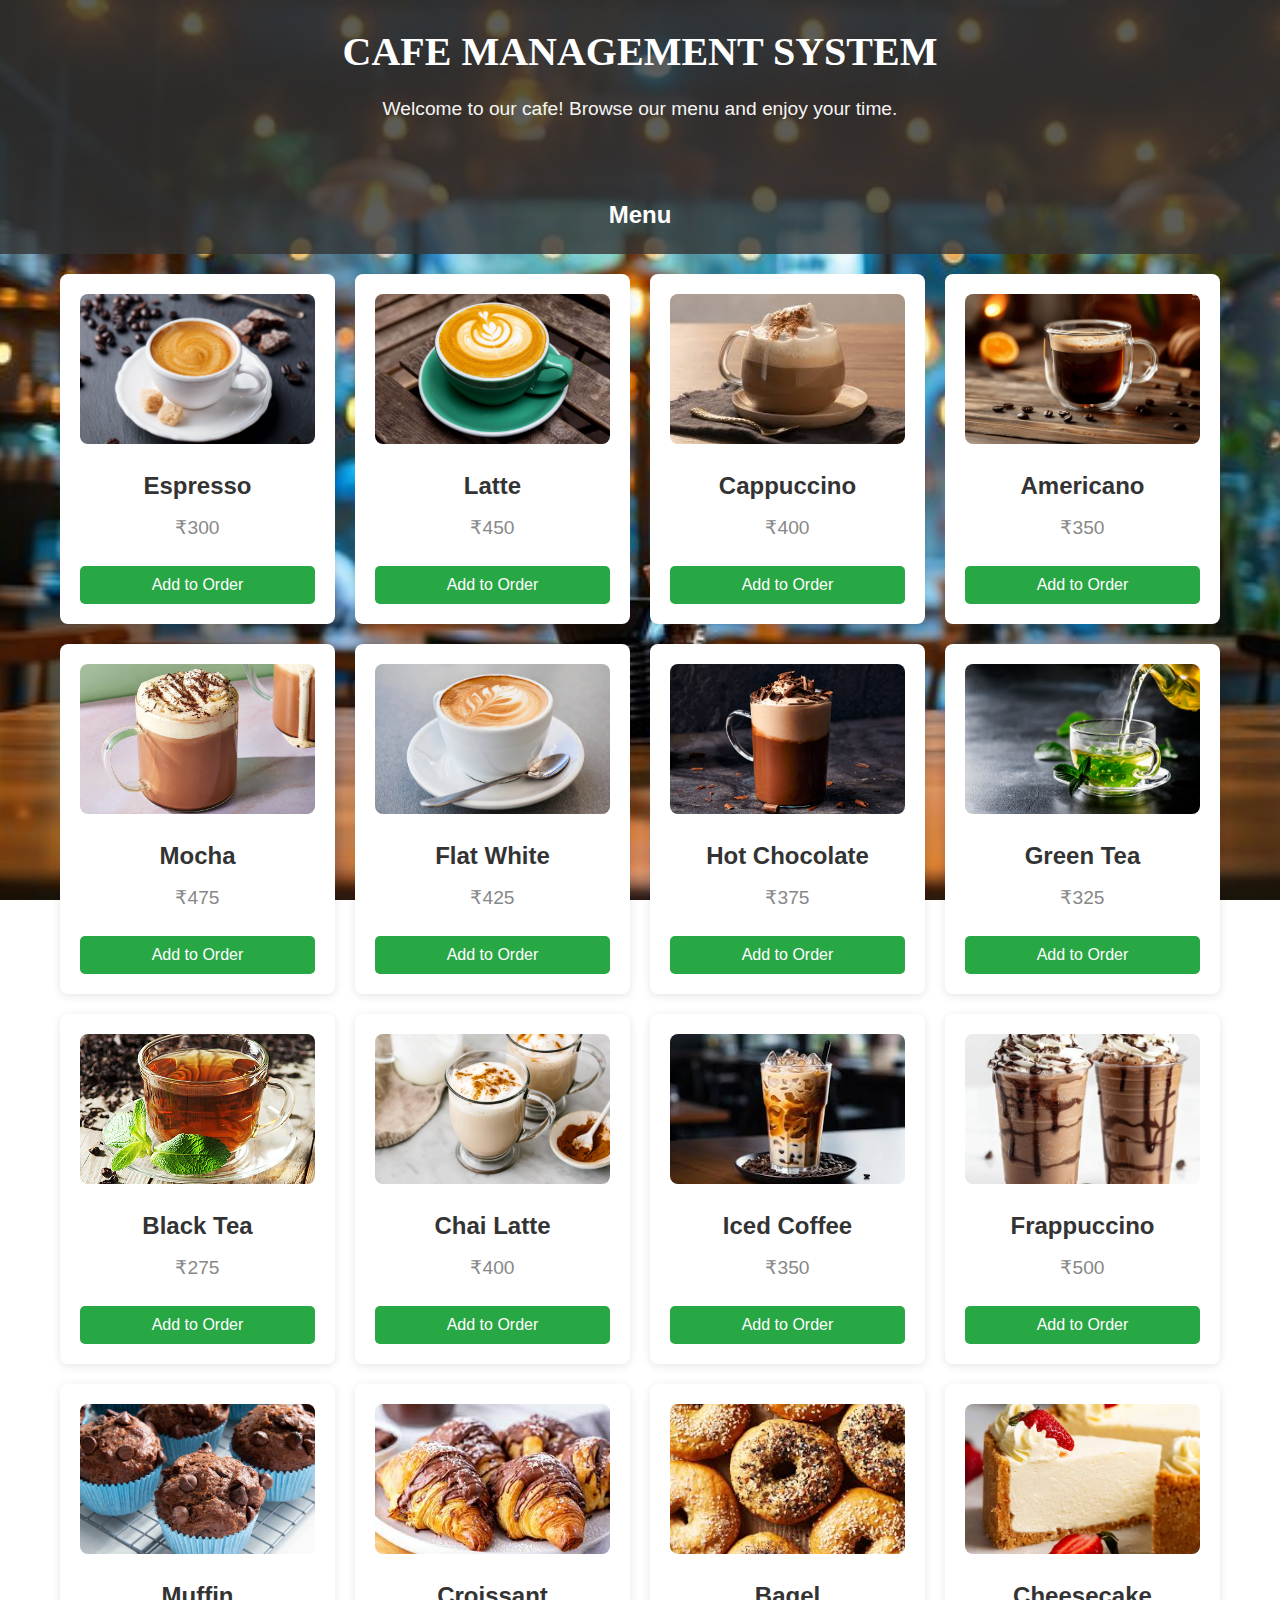
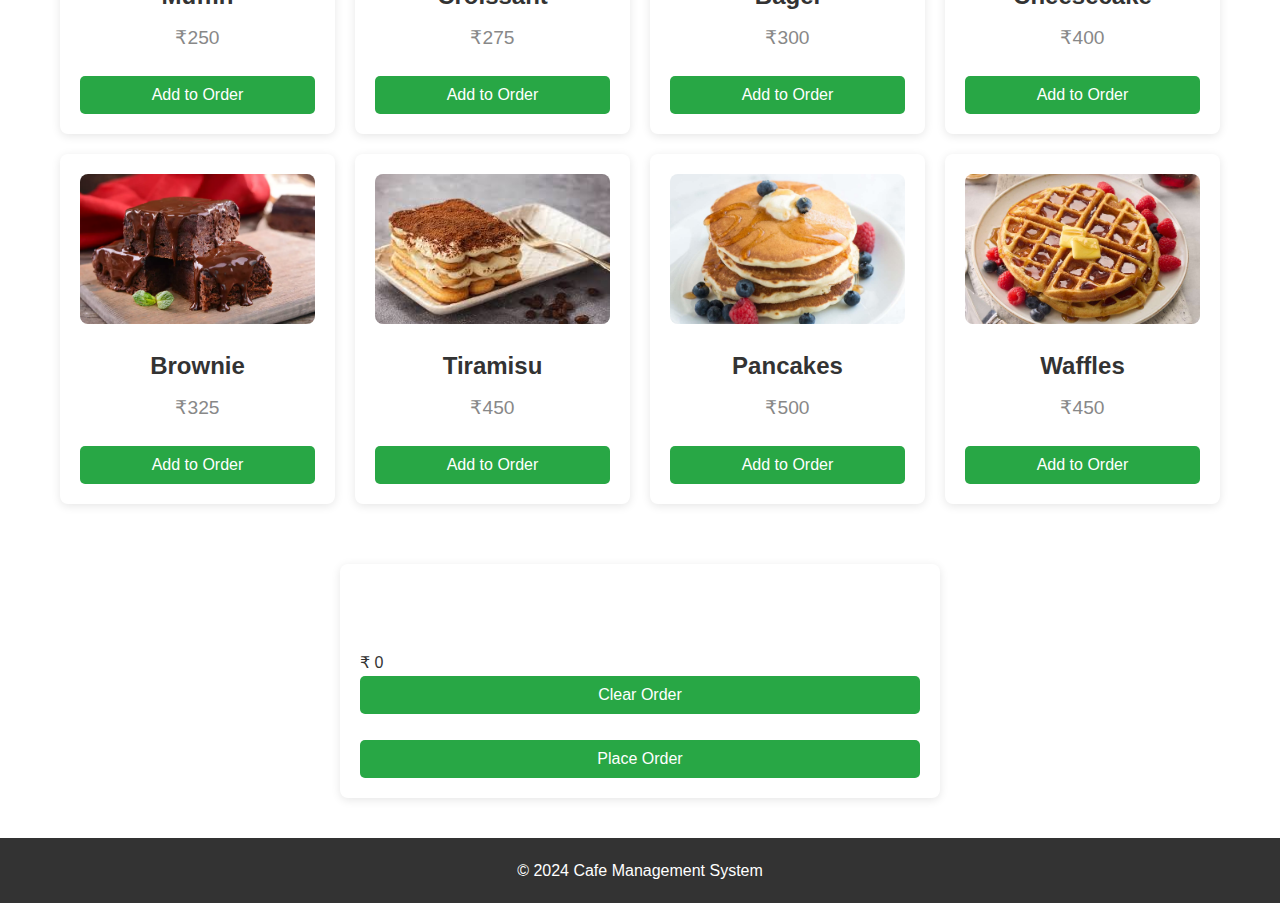
<file: index.html>
<!DOCTYPE html>
<html lang="en">
<head>
  <meta charset="UTF-8">
  <meta name="viewport" content="width=device-width, initial-scale=1.0">
  <title>Cafe Management System</title>
  <link rel="stylesheet" href="styles.css">
</head>
<body>
  <header>
    <h1>CAFE MANAGEMENT SYSTEM</h1>
    <h3 class="welcome-greeting">Welcome to our cafe! Browse our menu and enjoy your time.</h3>
    <br>
    <br>
    <h2>Menu</h2>
  </header>

  <main>
    <section class="menu">
      

      <!-- Existing Menu Items with Images -->
      <div class="menu-item">
        <img src="./assets/espresso.jpg" alt="Espresso">
        <p class="item-name">Espresso</p>
        <p class="item-price">₹300</p>
        <button onclick="addToOrder('Espresso', 300)">Add to Order</button>
      </div>
      <div class="menu-item">
        <img src="./assets/Latte.jpg" alt="Latte">
        <p class="item-name">Latte</p>
        <p class="item-price">₹450</p>
        <button onclick="addToOrder('Latte', 450)">Add to Order</button>
      </div>
      <div class="menu-item">
        <img src="./assets/Cappuccino.jpeg" alt="Cappuccino">
        <p class="item-name">Cappuccino</p>
        <p class="item-price">₹400</p>
        <button onclick="addToOrder('Cappuccino', 400)">Add to Order</button>
      </div>
      <div class="menu-item">
        <img src="./assets/Americano.webp" alt="Americano">
        <p class="item-name">Americano</p>
        <p class="item-price">₹350</p>
        <button onclick="addToOrder('Americano', 350)">Add to Order</button>
      </div>

      <!-- New Menu Items with Images -->
      <div class="menu-item">
        <img src="./assets/Mocha.jpg" alt="Mocha">
        <p class="item-name">Mocha</p>
        <p class="item-price">₹475</p>
        <button onclick="addToOrder('Mocha', 475)">Add to Order</button>
      </div>
      <div class="menu-item">
        <img src="./assets/Flat white.jpg" alt="Flat White">
        <p class="item-name">Flat White</p>
        <p class="item-price">₹425</p>
        <button onclick="addToOrder('Flat White', 425)">Add to Order</button>
      </div>
      <div class="menu-item">
        <img src="./assets/Hot chocolate.jpg" alt="Hot Chocolate">
        <p class="item-name">Hot Chocolate</p>
        <p class="item-price">₹375</p>
        <button onclick="addToOrder('Hot Chocolate', 375)">Add to Order</button>
      </div>
      <div class="menu-item">
        <img src="./assets/Green tea.avif" alt="Green Tea">
        <p class="item-name">Green Tea</p>
        <p class="item-price">₹325</p>
        <button onclick="addToOrder('Green Tea', 325)">Add to Order</button>
      </div>

      <!-- Additional 12 New Menu Items with Images -->
      <div class="menu-item">
        <img src="./assets/Black tea.webp" alt="Black Tea">
        <p class="item-name">Black Tea</p>
        <p class="item-price">₹275</p>
        <button onclick="addToOrder('Black Tea', 2.75)">Add to Order</button>
      </div>
      <div class="menu-item">
        <img src="./assets/Chai latte.webp" alt="Chai Latte">
        <p class="item-name">Chai Latte</p>
        <p class="item-price">₹400</p>
        <button onclick="addToOrder('Chai Latte', 4.00)">Add to Order</button>
      </div>
      <div class="menu-item">
        <img src="./assets/Iced coffee.jpeg" alt="Iced Coffee">
        <p class="item-name">Iced Coffee</p>
        <p class="item-price">₹350</p>
        <button onclick="addToOrder('Iced Coffee', 350)">Add to Order</button>
      </div>
      <div class="menu-item">
        <img src="./assets/Frappuccino.jpg" alt="Frappuccino">
        <p class="item-name">Frappuccino</p>
        <p class="item-price">₹500</p>
        <button onclick="addToOrder('Frappuccino', 500)">Add to Order</button>
      </div>
      <div class="menu-item">
        <img src="./assets/Muffin.jpg" alt="Muffin">
        <p class="item-name">Muffin</p>
        <p class="item-price">₹250</p>
        <button onclick="addToOrder('Muffin', 250)">Add to Order</button>
      </div>
      <div class="menu-item">
        <img src="./assets/Croissant.jpeg" alt="Croissant">
        <p class="item-name">Croissant</p>
        <p class="item-price">₹275</p>
        <button onclick="addToOrder('Croissant', 275)">Add to Order</button>
      </div>
      <div class="menu-item">
        <img src="./assets/Bagel.jpeg" alt="Bagel">
        <p class="item-name">Bagel</p>
        <p class="item-price">₹300</p>
        <button onclick="addToOrder('Bagel', 300)">Add to Order</button>
      </div>
      <div class="menu-item">
        <img src="./assets/Cheesecake.webp" alt="Cheesecake">
        <p class="item-name">Cheesecake</p>
        <p class="item-price">₹400</p>
        <button onclick="addToOrder('Cheesecake', 400)">Add to Order</button>
      </div>
      <div class="menu-item">
        <img src="./assets/Brownie.webp" alt="Brownie">
        <p class="item-name">Brownie</p>
        <p class="item-price">₹325</p>
        <button onclick="addToOrder('Brownie', 325)">Add to Order</button>
      </div>
      <div class="menu-item">
        <img src="./assets/Tirasimu.jpeg" alt="Tiramisu">
        <p class="item-name">Tiramisu</p>
        <p class="item-price">₹450</p>
        <button onclick="addToOrder('Tiramisu', 450)">Add to Order</button>
      </div>
      <div class="menu-item">
        <img src="./assets/PanCakes.jpg" alt="Pancakes">
        <p class="item-name">Pancakes</p>
        <p class="item-price">₹500</p>
        <button onclick="addToOrder('Pancakes', 500)">Add to Order</button>
      </div>
      <div class="menu-item">
        <img src="./assets/Waffles.jpg" alt="Waffles">
        <p class="item-name">Waffles</p>
        <p class="item-price">₹450</p>
        <button onclick="addToOrder('Waffles', 450)">Add to Order</button>
      </div>
    </section>

    <section class="order">
      <h2>Your Order</h2>
      <ul id="orderList"></ul>
      <p> <span id="totalPrice">₹ 0</span></p>
      <button onclick="clearOrder()">Clear Order</button>
      <br><br>
      <button onclick="placeOrder()">Place Order</button>
    </section>
  </main>

  <footer>
    <p>&copy; 2024 Cafe Management System</p>
  </footer>

  <script src="script.js"></script>
</body>
</html>
</file>
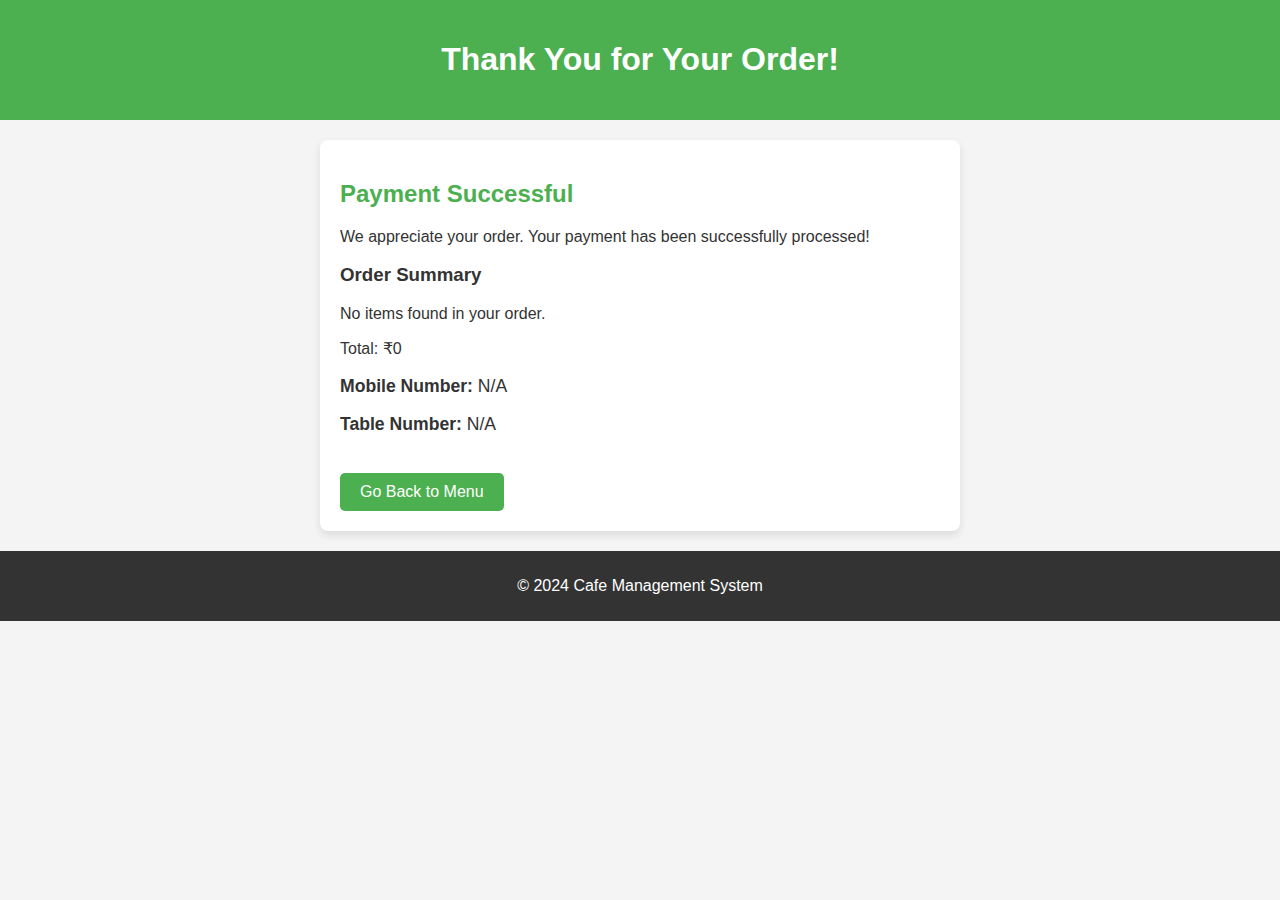
<file: thankyou.html>
<!DOCTYPE html>
<html lang="en">
<head>
  <meta charset="UTF-8">
  <meta name="viewport" content="width=device-width, initial-scale=1.0">
  <title>Thank You</title>
  <link rel="stylesheet" href="thankyou.css">
</head>
<body>
  <header>
    <h1>Thank You for Your Order!</h1>
  </header>

  <main>
    <section class="thank-you">
      <h2>Payment Successful</h2>
      <p>We appreciate your order. Your payment has been successfully processed!</p>

      <!-- Display order summary -->
      <h3>Order Summary</h3>
      <ul id="thankYouOrderDetails"></ul>
      <p>Total: ₹<span id="thankYouTotalPrice">0</span></p>

      <!-- Display customer details -->
      <div class="customer-info">
        <p><strong>Mobile Number:</strong> <span id="thankYouMobileNumber"></span></p>
        <p><strong>Table Number:</strong> <span id="thankYouTableNumber"></span></p>
      </div>

      <!-- Button to return to the menu -->
      <button onclick="goBackToMenu()">Go Back to Menu</button>
    </section>
  </main>

  <footer>
    <p>&copy; 2024 Cafe Management System</p>
  </footer>

  <script src="thankyou.js"></script>
</body>
</html>
</file>
<file: thankyou.css>
/* Basic styles for the Thank You page */
body {
    font-family: Arial, sans-serif;
    background-color: #f4f4f4;
    color: #333;
    margin: 0;
    padding: 0;
  }
  
  header {
    background-color: #4CAF50;
    color: white;
    padding: 20px;
    text-align: center;
  }
  
  main {
    padding: 20px;
  }
  
  .thank-you {
    background-color: white;
    padding: 20px;
    border-radius: 8px;
    box-shadow: 0 4px 8px rgba(0, 0, 0, 0.1);
    max-width: 600px;
    margin: auto;
  }
  
  h2 {
    color: #4CAF50;
  }
  
  h3 {
    color: #333;
  }
  
  ul {
    list-style-type: none;
    padding: 0;
  }
  
  li {
    margin: 5px 0;
  }
  
  .customer-info p {
    font-size: 1.1em;
  }
  
  button {
    background-color: #4CAF50;
    color: white;
    padding: 10px 20px;
    border: none;
    border-radius: 5px;
    cursor: pointer;
    font-size: 16px;
    margin-top: 20px;
  }
  
  button:hover {
    background-color: #45a049;
  }
  
  footer {
    text-align: center;
    padding: 10px;
    background-color: #333;
    color: white;
  }
</file>
<file: styles.css>
/* Basic reset */
* {
    margin: 0;
    padding: 0;
    box-sizing: border-box;
  }
  
  /* Body styles */
  body {
    font-family: Arial, sans-serif;
    background-image: url('Final.jpg'); /* Add the image path here */
    background-size: cover; /* Ensures the image covers the entire page */
    background-position: center; /* Centers the background image */
    background-attachment: fixed; /* Keeps the background fixed while scrolling */
    color: #333;
    line-height: 1.6;
  }
  /* Welcome greeting styles */
.welcome-greeting {
    font-size: 1.2rem;
    color: whitesmoke;
    text-align: center; /* Center the text */
    margin-top: 10px; /* Add some space between the title and the greeting */
    font-weight: 300;
    margin-bottom: 20px; /* Space below the greeting */
    font-family: 'Lucida Sans', 'Lucida Sans Regular', 'Lucida Grande', 'Lucida Sans Unicode', Geneva, Verdana, sans-serif;
    
  }
  
  
  /* Header styles */
  header {
    background-color: rgba(51, 51, 51, 0.8); /* Slight transparency for header */
    color: white;
    padding: 20px;
    text-align: center;
  }
  h2{
    color: white;
    align-items: center;
  }
  
  h1 {
    font-size: 2.5rem;
    margin: 0;
    font-family:'Times New Roman', Times, serif;
  }
  
  /* Menu section styles */
  .menu {
    padding: 20px;
    display: grid;
    grid-template-columns: repeat(auto-fill, minmax(250px, 1fr)); /* Responsive grid */
    gap: 20px;
    max-width: 1200px;
    margin: 0 auto;
  }
  
  /* Menu item styles */
  .menu-item {
    background-color: white;
    border-radius: 8px;
    box-shadow: 0 2px 10px rgba(0, 0, 0, 0.1);
    padding: 20px;
    text-align: center;
    display: flex;
    flex-direction: column;
    justify-content: space-between;
    height: 350px; /* Increased height for each menu item */
    transition: transform 0.3s ease;
  }
  
  /* Image slot styles */
  .menu-item img {
    width: 100%;
    height: 150px; /* Adjust the image height */
    object-fit: cover; /* Ensures the image fills the area without distorting */
    border-radius: 8px;
    margin-bottom: 15px;
  }
  
  .menu-item:hover {
    transform: translateY(-10px); /* Hover effect */
  }
  
  .item-name {
    font-size: 1.5rem;
    font-weight: bold;
  }
  
  .item-price {
    color: #888;
    font-size: 1.2rem;
    margin-bottom: 15px;
  }
  
  button {
    padding: 10px 20px;
    font-size: 1rem;
    background-color: #28a745;
    color: white;
    border: none;
    border-radius: 5px;
    cursor: pointer;
    transition: background-color 0.3s;
  }
  
  button:hover {
    background-color: #218838;
  }
  
  /* Order section styles */
  .order {
    background-color: white;
    padding: 20px;
    margin-top: 40px;
    max-width: 600px;
    margin: 40px auto;
    border-radius: 8px;
    box-shadow: 0 2px 10px rgba(0, 0, 0, 0.1);
  }
  
  .order h2 {
    font-size: 1.8rem;
    margin-bottom: 20px;
  }
  
  ul {
    list-style: none;
    margin-bottom: 20px;
  }
  
  ul li {
    padding: 5px 0;
  }
  
  button {
    width: 100%;
  }
  
  footer {
    text-align: center;
    padding: 20px;
    background-color: #333;
    color: white;
    margin-top: 40px;
  }
</file>
